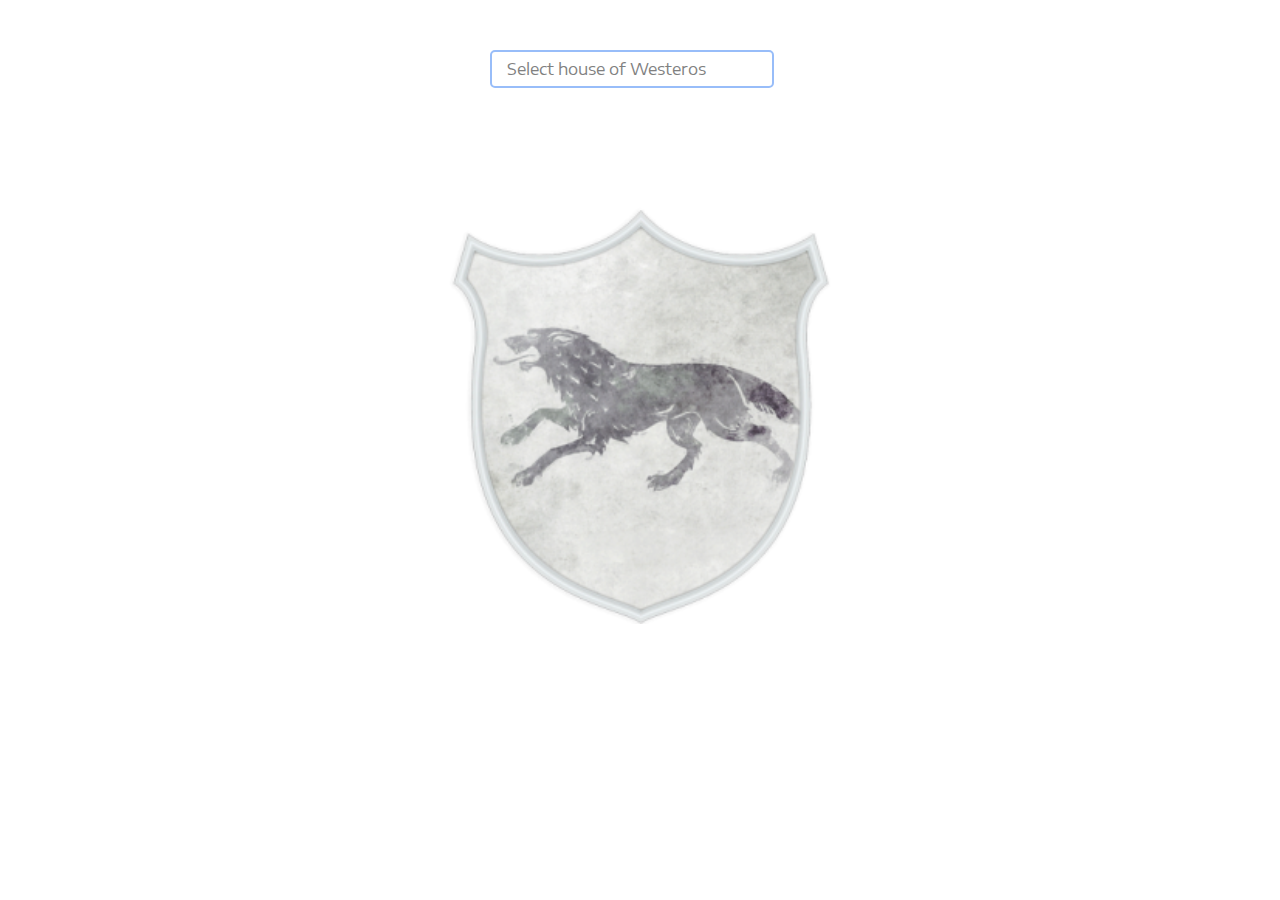
<file: WD_PS3 jQuery/index.html>
<!DOCTYPE html>
<html lang="en">
<head>
    <meta charset="UTF-8">
    <link rel="stylesheet" href="style.css">
    <title>Title</title>
    <link rel="stylesheet" href="https://use.fontawesome.com/releases/v5.8.2/css/all.css"
          integrity="sha384-oS3vJWv+0UjzBfQzYUhtDYW+Pj2yciDJxpsK1OYPAYjqT085Qq/1cq5FLXAZQ7Ay" crossorigin="anonymous">
</head>
<body>
<div class="sesadas">
    <ul class="friends_Select">
        <li class="init">Select house of Westeros<i class="fas fa-sort-down"></i></li>
    </ul>
</div>

<div id="viewport">
    <ul id="slidewrapper">
        <li class="slide"><img src="img/House-Stark-Main-Shield.PNG.png" class="slide-img"></li>
        <li class="slide"><img src="img/Bronn-Main-Shield.png" class="slide-img"></li>
        <li class="slide"><img src="img/House-Arryn-Main-Shield.PNG.png" class="slide-img"></li>
        <li class="slide"><img src="img/House-Baratheon-Main-Shield.PNG.png" class="slide-img"></li>
        <li class="slide"><img src="img/House-Greyjoy-Main-Shield.PNG.png" class="slide-img"></li>
        <li class="slide"><img src="img/House-Lannister-Main-Shield.PNG.png" class="slide-img"></li>
        <li class="slide"><img src="img/House-Tully-Main-Shield.PNG.png" class="slide-img"></li>
        <li class="slide"><img src="img/House-Martell-Main-Shield.PNG.png" class="slide-img"></li>
    </ul>
</div>
<script src="https://ajax.googleapis.com/ajax/libs/jquery/3.4.0/jquery.min.js"></script>
<script src="main.js"></script>
</body>
</html>
</file>
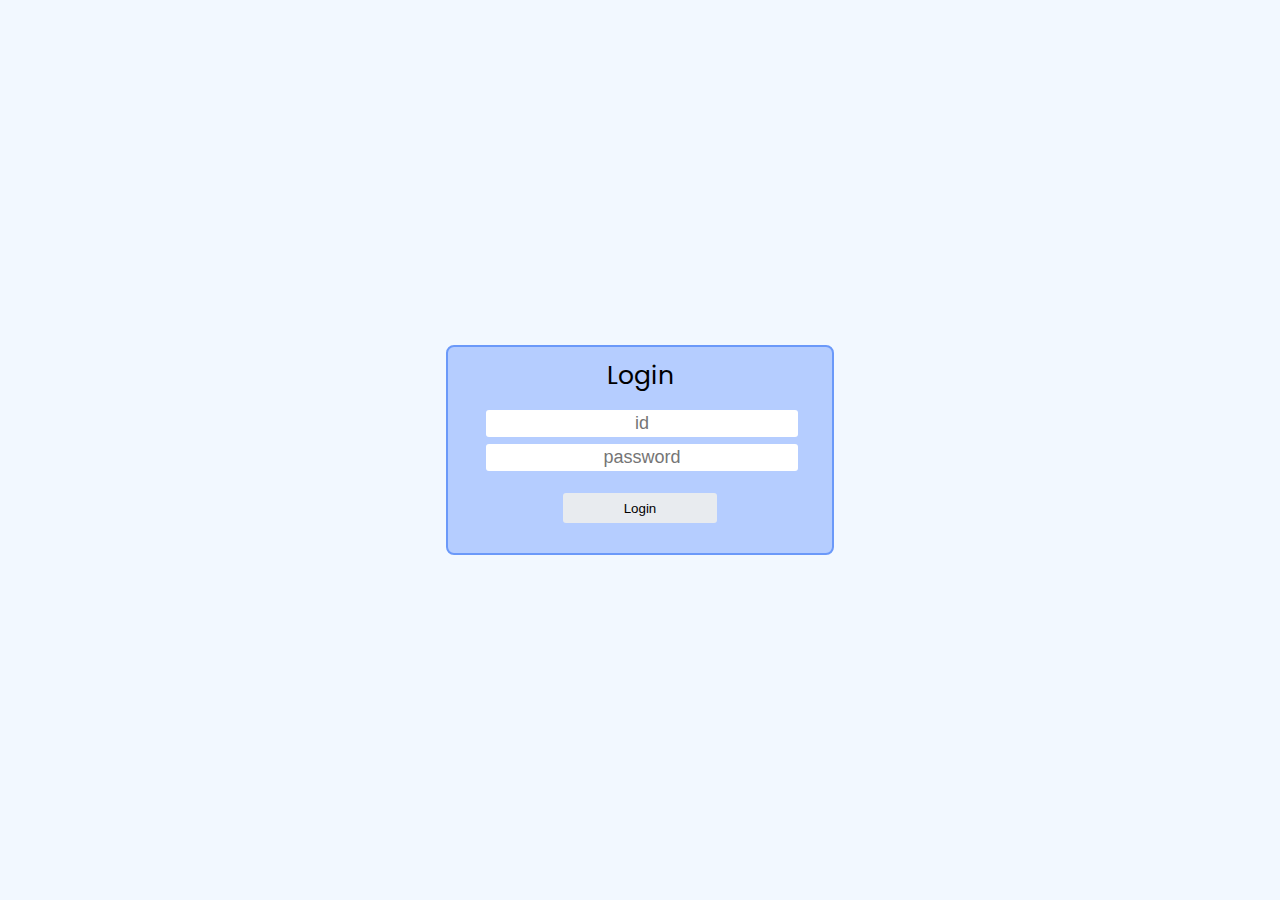
<file: WD_ST1 ATM/index.html>
<!DOCTYPE html>
<html lang="en">
<head>
    <meta charset="UTF-8">
    <title>Title</title>
    <link rel="stylesheet" href="style.css">
    <link rel="stylesheet" href="https://use.fontawesome.com/releases/v5.8.2/css/all.css"
          integrity="sha384-oS3vJWv+0UjzBfQzYUhtDYW+Pj2yciDJxpsK1OYPAYjqT085Qq/1cq5FLXAZQ7Ay" crossorigin="anonymous">
</head>
<body>
<div id="log_in">
    <p>Login</p>
    <input type="text" placeholder="id">
    <input type="password" placeholder="password">
    <button id="authorization">Login</button>
    <h3>Wrong personal information</h3>
</div>
<div id="log_out">
    <button id="logout"><h3>Log out <i class="fas fa-sign-out-alt"></i></h3></button>
</div>
<div id="container">
    <div style="display: none" id="users_info">
        <div class="moneyInBank"></div>
        <h3></h3>
        <div id="put_money_container">
            <h3>Here you can put money to your account</h3>
            <input id="put_money" type="number">
            <button id="btn_put_money">Put money</button>
            <h3 style="display: none;color: red;" id="put_money_error"></h3>
        </div>
        <div id="get_money_container">
            <h3>Here you can get money from your account</h3>
            <input id="get_money" type="number">
            <button id="btn_get_money">Get money</button>
            <h3 style="display: none;color: red;" id="get_money_error"></h3>
        </div>
    </div>
    <div style="display: none" id="admin_info">
        <div class="moneyInBank"></div>
        <h3>Put money to bank</h3>
        <input id="put_to_banks_bill" type="number">
        <h3></h3>
        <button id="put_money_to_bank">Put money to the banks bill</button>
        <h3 style="color: red;display: none" id="banks_bill_error"></h3>
        <br>
        <button id="logs_btn">Show Logs</button>
        <ol id="logs"></ol>
    </div>
</div>
<script src="https://ajax.googleapis.com/ajax/libs/jquery/3.4.0/jquery.min.js"></script>
<script src="atm-template.js"></script>
</body>
</html>
</file>
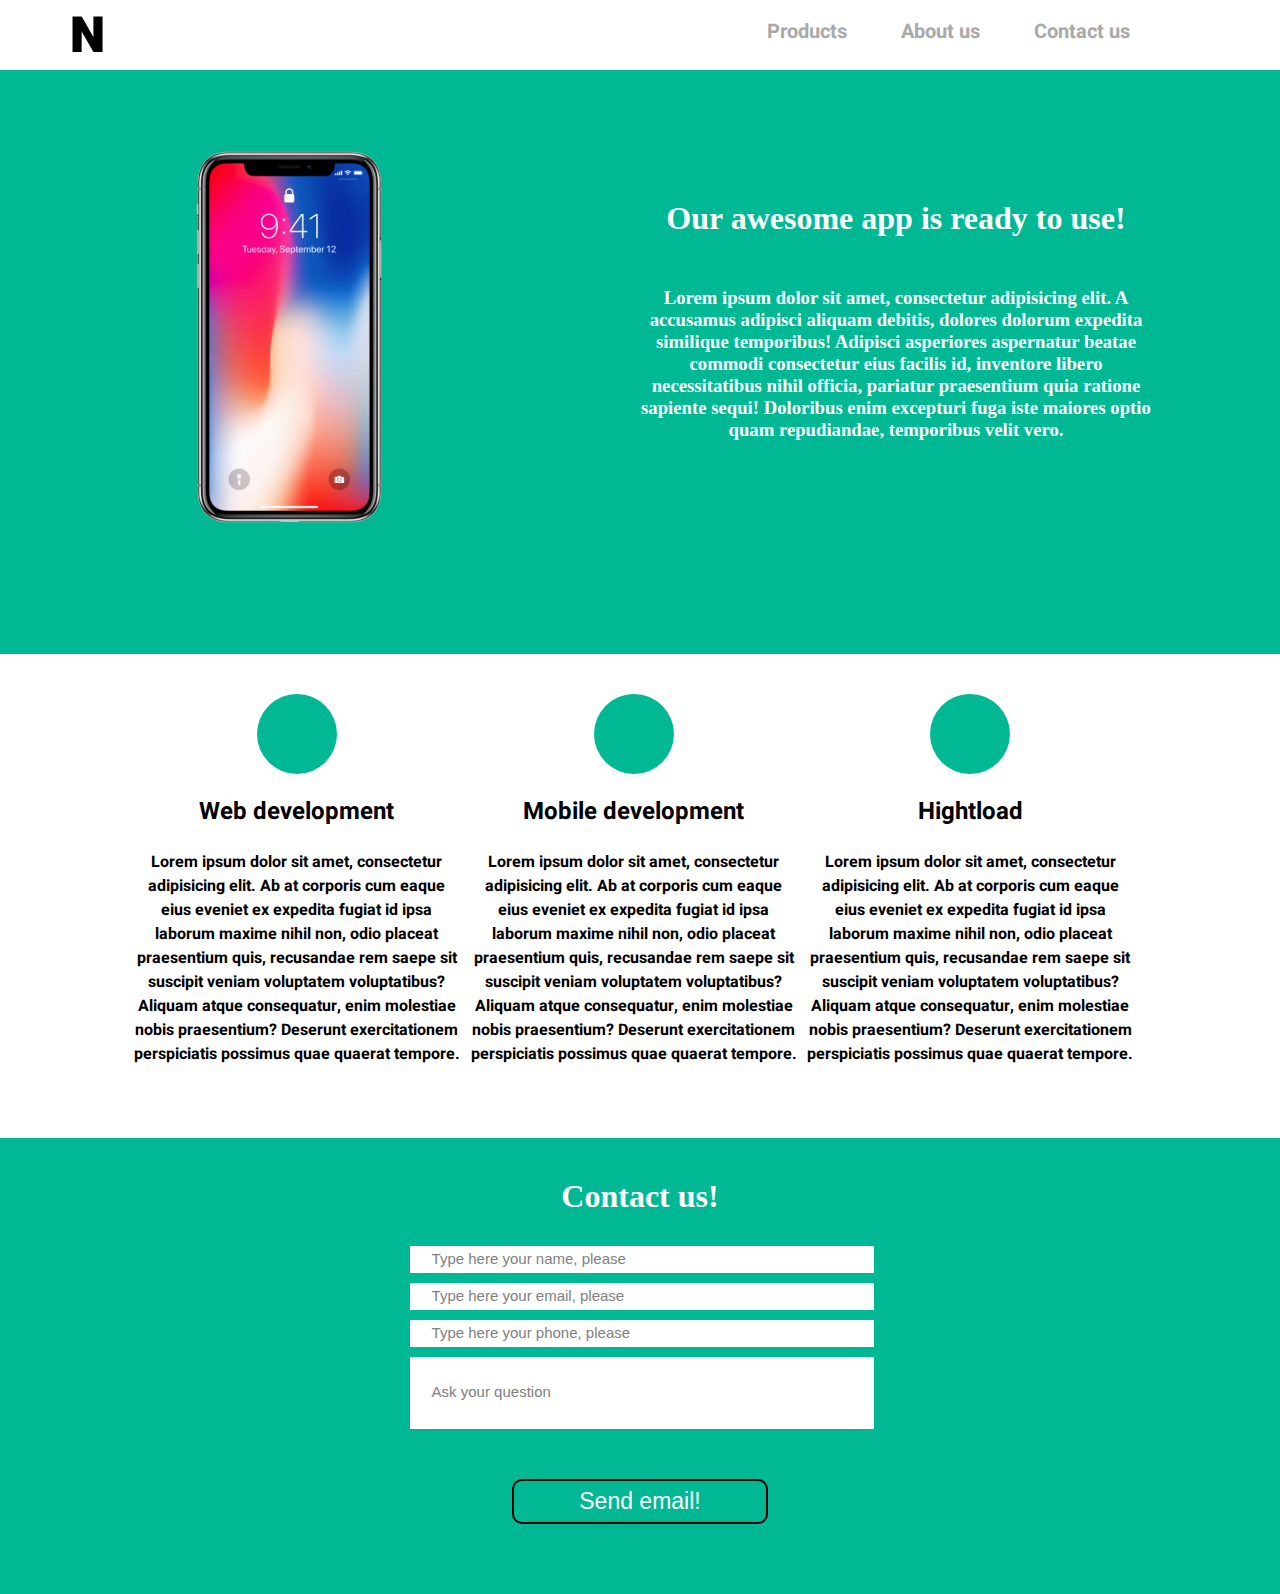
<file: WD_PS1 HTML, CSS/first task (LP).html>
<!doctype html>
<html lang="en">
<head>
    <meta charset="UTF-8">
    <meta name="viewport"
          content="width=device-width, user-scalable=no, initial-scale=1.0, maximum-scale=1.0, minimum-scale=1.0">
    <meta http-equiv="X-UA-Compatible" content="ie=edge">
    <link rel="stylesheet" href="style.css">
    <link rel="stylesheet" href="https://use.fontawesome.com/releases/v5.8.2/css/all.css"
          integrity="sha384-oS3vJWv+0UjzBfQzYUhtDYW+Pj2yciDJxpsK1OYPAYjqT085Qq/1cq5FLXAZQ7Ay" crossorigin="anonymous">
    <title>Landing page</title>
</head>
<body>
<div class="header">
    <div class="site__name">
        <a href="">
            <p class="first_letter">N</p>
            <p class="name_signs"><i class="fas fa-plus"></i></p>
            <p class="name_signs"><i class="fas fa-plus"></i></p>
        </a>
    </div>
    <div  class="header_items">
        <a href="#product"><h3>Products</h3></a>
        <a href="#about_us"><h3>About us</h3></a>
        <a href="#contact"><h3>Contact us</h3></a>
    </div>
</div>
<div id="product" class="content_part1">
    <div class="content_part1_content img_part">
        <img src="iphone-x-png.png" alt="">
    </div>
    <div class="content_part1_content text_part">
        <h1>Our awesome app is ready to use!</h1>
        <h3>Lorem ipsum dolor sit amet, consectetur adipisicing elit. A accusamus adipisci aliquam debitis, dolores
            dolorum expedita similique temporibus! Adipisci asperiores aspernatur beatae commodi consectetur eius
            facilis id, inventore libero necessitatibus nihil officia, pariatur praesentium quia ratione sapiente sequi!
            Doloribus enim excepturi fuga iste maiores optio quam repudiandae, temporibus velit vero.</h3>
    </div>
</div>
<div id="about_us" class="skills">
    <div class="skills_area">
        <div class="skills_content">
            <div class="circle">
                <i class="fas fa-code"></i>
            </div>
            <h2>Web development</h2>
            <h4>Lorem ipsum dolor sit amet, consectetur adipisicing elit. Ab at corporis cum eaque eius eveniet ex expedita fugiat id ipsa laborum maxime nihil non, odio placeat praesentium quis, recusandae rem saepe sit suscipit veniam voluptatem voluptatibus? Aliquam atque consequatur, enim molestiae nobis praesentium? Deserunt exercitationem perspiciatis possimus quae quaerat tempore.</h4>
        </div>
        <div class="skills_content">
            <div class="circle">
                <i class="fab fa-android"></i>
            </div>
            <h2>Mobile development</h2>
            <h4>Lorem ipsum dolor sit amet, consectetur adipisicing elit. Ab at corporis cum eaque eius eveniet ex expedita fugiat id ipsa laborum maxime nihil non, odio placeat praesentium quis, recusandae rem saepe sit suscipit veniam voluptatem voluptatibus? Aliquam atque consequatur, enim molestiae nobis praesentium? Deserunt exercitationem perspiciatis possimus quae quaerat tempore.</h4>
        </div>
        <div class="skills_content">
            <div class="circle">
                <i class="fas fa-cloud"></i>
            </div>
            <h2>Hightload</h2>
            <h4>Lorem ipsum dolor sit amet, consectetur adipisicing elit. Ab at corporis cum eaque eius eveniet ex expedita fugiat id ipsa laborum maxime nihil non, odio placeat praesentium quis, recusandae rem saepe sit suscipit veniam voluptatem voluptatibus? Aliquam atque consequatur, enim molestiae nobis praesentium? Deserunt exercitationem perspiciatis possimus quae quaerat tempore.</h4>
        </div>
    </div>
</div>
<div id="contact" class="contact_area">
    <h1>Contact us!</h1>
    <div class="contact_form">
        <label>
            <input placeholder="Type here your name, please" type="text">
        </label>
        <label>
            <input placeholder="Type here your email, please" type="email">
        </label>
        <label>
            <input placeholder="Type here your phone, please" type="tel">
        </label>
        <label>
            <input class="contact_area_text" placeholder="Ask your question" type="text">
        </label>
    </div>
    <button class="contact_btn">
        Send email!
    </button>
</div>
<p id="back-top"><a href="#top"><span></span></a></p>
<script src="https://ajax.googleapis.com/ajax/libs/jquery/3.4.0/jquery.min.js"></script>
<script src="jquery.malihu.PageScroll2id.min.js"></script>
<script src="main.js"></script>
</body>
</html>
</file>
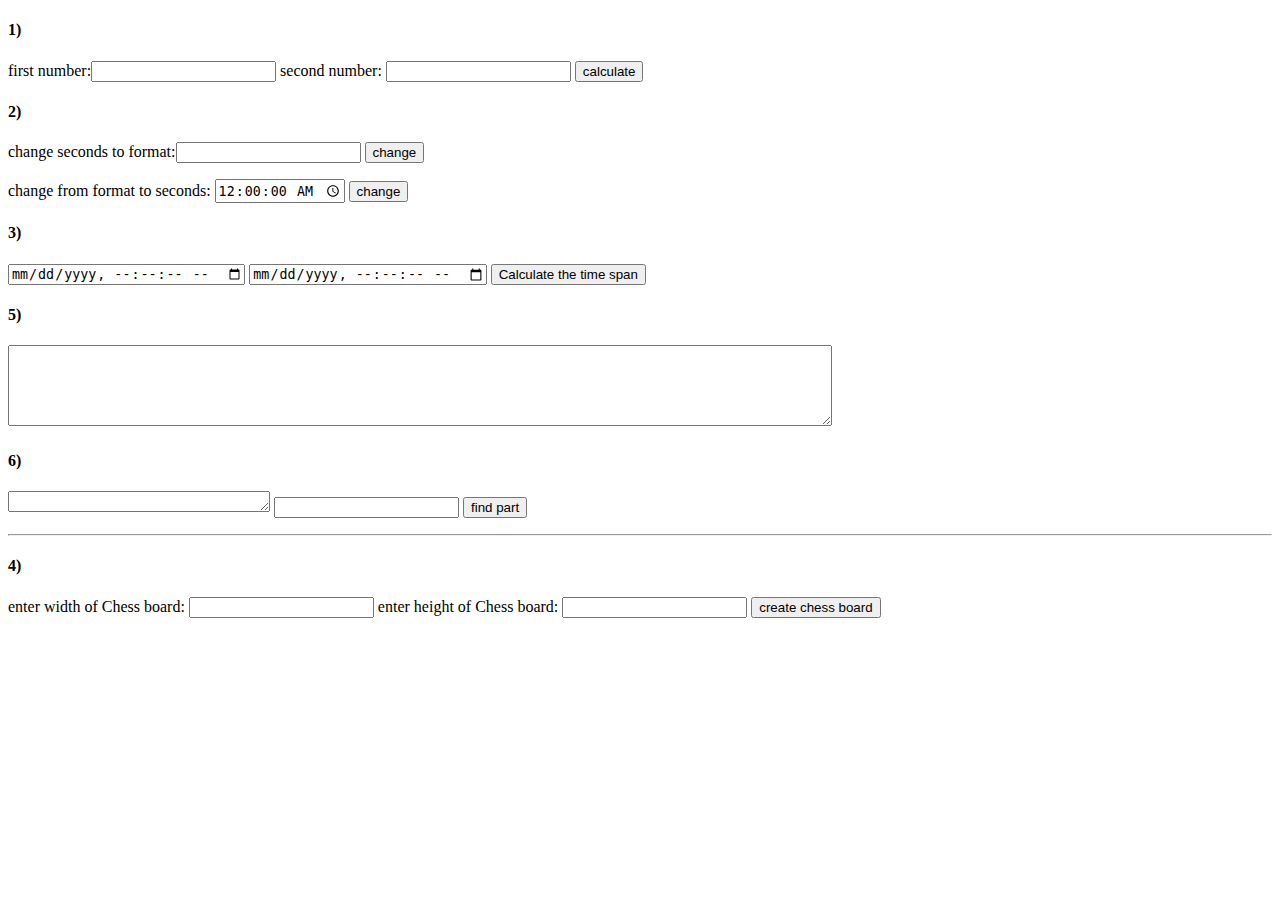
<file: WD_PS2 Javascript + RegExp/Second task.html>
<!doctype html>
<html lang="en">
<head>
    <meta charset="UTF-8">
    <meta name="viewport"
          content="width=device-width, user-scalable=no, initial-scale=1.0, maximum-scale=1.0, minimum-scale=1.0">
    <meta http-equiv="X-UA-Compatible" content="ie=edge">
    <title>Document</title>
</head>
<body>
<div>
    <h4>1)</h4>
    first number:<label for="first_N"></label><input id="first_N" type="number">
    second number: <label for="second_N"></label><input id="second_N" type="number">
    <button onclick="calculateNumbers()">calculate</button>
    <p id="result"></p>
</div>
<div>
    <h4>2)</h4>
    change seconds to format:<label for="seconds"></label><input id="seconds" type="text">
    <button onclick="translateFromTimeFormatToSeconds()">change</button>
    <p id="format_show"></p>
    change from format to seconds: <label for="time"></label><input id="time" type="time" value="00:00:00" step="1">
    <button onclick="translateFromSecondsToTimeFormat()">change</button>
    <p id="seconds_show"></p>
    <h4>3)</h4>
    <label for="first_date"></label><input id="first_date" step="1" type="datetime-local">
    <label for="second_date"></label><input id="second_date" step="1" type="datetime-local">
    <button onclick="calculateTimeSpan()">Calculate the time span</button>
    <p id="result_of_calculation"></p>
    <h4>5)</h4>
    <label for="link_finder"></label><textarea name="" id="link_finder" cols="100" rows="5" onblur="findLinksAndIPs()"></textarea>
    <ol id="links"></ol>
    <h4>6)</h4>
    <label for="sting_to_find_in"></label><textarea name="" id="sting_to_find_in" cols="30" rows="1"></textarea>
    <label for="find_in_string"></label><input id="find_in_string" type="text">
    <button onclick="findThePartInTheString()">find part</button>
    <p id="found_string"></p>
</div>
<hr>
<div>
    <h4>4)</h4>
    enter width of Chess board: <label for="chess_width"></label><input id="chess_width" type="number">
    enter height of Chess board: <label for="chess_height"></label><input id="chess_height" type="number">
    <button onclick="createAChessboard()">create chess board</button>
    <p id="chess_error"></p>
    <div id="chess_board" style="border: solid;font-size: 0;display: none"></div>
</div>
<script src="main.js"></script>
</body>
</html>
</file>
<file: WD_PS3 jQuery/style.css>
@import url('https://fonts.googleapis.com/css?family=Encode+Sans+Expanded&display=swap');

body {
    font-family: 'Encode Sans Expanded';
    margin: 0;
}

.friends_Select {
    display: inline-block;
    text-align: left;
    list-style-type: none;
    margin-left: calc(50% - 150px);
    margin-top: 50px;
    padding: 7px 15px;
    width: 250px;
    color: gray;
    border-style: solid;
    border-radius: 5px;
    border-color: #98bdf9;
    border-width: 2px;
}
.friends_Select i{
    color: black;
    margin-left: 30px;
}
.friends_Select li:not(.init) {
    display: none;
    background: white;
    padding-top: 5px;
    padding-bottom: 5px;
}

.friends_Select li:not(.init):hover, ul li.selected:not(.init) {
    background-color:#dee7f4;

}

#viewport {
    width: 30%;
    margin: 100px auto 0;
    position: relative;
    overflow: hidden;
    -webkit-user-select: none;
    -moz-user-select: none;
    -ms-user-select: none;
    -o-user-select: none;
    user-select: none;
    text-align: center;
}

#slidewrapper {
    position: relative;
    width: calc(100% * 16);
    -webkit-transition: 1s;
    -o-transition: 1s;
    transition: 1s;
    margin: 0;
    padding: 0;
    -webkit-transition-timing-function: cubic-bezier(.67,.01,.23,1);
    -o-transition-timing-function: cubic-bezier(.67,.01,.23,1);
    transition-timing-function: cubic-bezier(.67,.01,.23,1);
}

#slidewrapper, #slidewrapper ul, #slidewrapper li {
    margin: 0;
    padding: 0;
}

.slide {
    width: calc(100%/16);
    list-style: none;
    display: inline-block;
    float: left;
}

.slide-img {
    width: 100%;
}
</file>
<file: WD_ST1 ATM/style.css>
@import url('https://fonts.googleapis.com/css?family=Poppins&display=swap');

body {
    margin: 0;
    padding: 0;
    background-color: #f2f8ff;
    font-family: 'Poppins';
}
body button:hover{
    cursor: pointer;
}

/**
log in styles
 */
#log_in {
    position: absolute;
    top: 50%;
    left: 50%;
    width: 30%;
    transform: translate(-50%, -50%);
    border-style: solid;
    border-width: 2px;
    border-color: #6b99f9;
    border-radius: 8px;
    background-color: #b5cdff;
    padding-top: 10px;
    padding-bottom: 30px;
}

#log_in p {
    margin-top: 0;
    text-align: center;
    font-size: 25px;
    margin-bottom: 15px;
}

#log_in input {
    margin-left: 10%;
    width: 80%;
    margin-bottom: 7px;
    border-style: none;
    border-radius: 3px;
    height: 25px;
    font-size: 18px;
    text-align: center;
}

#log_in input::placeholder {
    text-align: center;
    font-size: 18px;
}

#log_in button {
    width: 40%;
    margin-left: 30%;
    border-style: none;
    border-radius: 3px;
    height: 30px;
    margin-top: 15px;
    background-color: #e8ebef;
}

#log_in button:hover {
    border-style: none;
    border-radius: 3px;
    background-color: #939dad;

}

#log_in h3 {
    display: none;
    color: #ff674c;
}
/**
log out styles
 */

#log_out {
    position: absolute;
    top: 0;
    right: 0;
    width: auto;
    height: auto;
    display: none;

}
#logout {
    width: 100px;
    margin-top: 10px;
    margin-right: 10px;
    border-style: none;
    border-radius: 3px;
    background-color: rgba(0, 0, 0, 0);
}

#logout:hover {
    background-color: #88b2f7;
    transition: 1.5s;
}
#container{
    display: none;
    position: absolute;
    top: 10%;
    left: 10%;
    width: 80%;
    height: auto;
    padding-top: 30px;
    padding-bottom: 30px;
    margin: 0;
    text-align: center;
}
#put_money_container,#get_money_container{
    width: 50%;
    float: left;
}
#container input{
    height: 25px;
    border-style: solid;
    border-radius: 4px;
    border-color: #00b894;
    padding-left: 5px;
}
#container input:focus{
    border-color: blueviolet;
}
#container button{
    height: 30px;
    border-color: #88b2f7;
    border-style: solid;
    border-radius: 4px;
    background-color: #f2f8ff;
    font-size: 15px;
    font-weight: 600;
    color: #518def;
}
#container button:hover{
    background-color: #afbacc;
    color: blue;
    transition: 1s;
}
#logs_btn{
    margin-top: 20px;
}
#logs{
    font-size: 18px;
}
</file>
<file: WD_PS1 HTML, CSS/style.css>
@import url('https://fonts.googleapis.com/css?family=Heebo&display=swap');

body {
    background-color: #00b894;
    margin: 0;
}

a {
    text-decoration: none;
}

.header {
    top: 0;
    left: 0;
    width: 100%;
    background-color: white;
    height: 70px;
    overflow: hidden;
    position: absolute;
}

.site__name {
    display: inline-block;
    margin-left: 70px;
}

.first_letter {
    color: black;
    padding-top: 0px;
    margin-top: 0;
    margin-bottom: 0;
    font-family: 'Heebo';
    font-size: 50px;
    font-weight: 900;
    float: left;

}

.name_signs {
    float: left;
    color: #55efc4;
    padding-top: 10px;
    margin-top: 0;
    margin-bottom: 0;
    font-size: 40px;
    font-weight: 500;
    padding-right: 3px;
}

.header_items {
    float: right;
    height: 100%;
    display: inline-block;
    margin-right: 150px;
}

.header_items a {
    text-align: center;
}

.header_items h3 {
    display: inline-block;
    font-family: 'Heebo';
    font-size: 20px;
    font-weight: 700;
    color: darkgray;
    margin-left: 50px;
    margin-top: 17px;
}

.content_part1 {
    display: inline-block;
    margin-top: 150px;
    width: 100%;
    overflow-x: hidden;
    top: 0;
}

.content_part1_content {
    position: relative;
    display: inline-block;
    width: 50%;
    height: 500px;
}

.img_part {
    left: 0;
    float: left;
}

.img_part img {
    width: 30%;
    margin-left: 30%;
}

.text_part {
    right: 0;
    text-align: center;
    color: white;
}

.text_part h3 {
    margin-top: 50px;
    width: 80%;
}

.text_part h1 {
    margin-top: 50px;
    width: 80%;
}

.skills {
    background-color: white;
    width: 100%;
    left: 0;
    font-family: 'Heebo';
}

.circle {
    margin: auto;
    margin-bottom: 20px;
    width: 80px;
    height: 80px;
    background: #00b894;
    -moz-border-radius: 50px;
    -webkit-border-radius: 50px;
    border-radius: 50px;
    color: #fff;
    text-align: center;
}

.circle i {
    text-align: center;
    padding-top: 25%;
    font-size: 35px;
    color: white;
    z-index: 9999;
}

.skills_area {
    width: 80%;
    margin-left: 10%;
}

.skills {
    display: inline-block;
    padding-bottom: 50px;
}

.skills_content {
    margin-top: 40px;
    display: inline-block;
    width: 32%;
    margin-left: 5px;
    text-align: center;
}

.contact_area h1 {
    margin-top: 40px;
    text-align: center;
    color: white;
}

.contact_form {
    width: 60%;
    margin-left: 20%;
}

.contact_form input {
    margin-top: 10px;
    border-style: none;
    height: 25px;
    width: 60%;
    margin-left: 20%;
}

.contact_form input::placeholder {
    font-size: 15px;
    color: gray;
    padding-left: 20px;
}

.contact_btn {
    margin-top: 50px;
    margin-bottom: 70px;
    padding-top: 7px;
    padding-bottom: 7px;
    margin-left: 40%;
    width: 20%;
    border-style: solid;
    border-radius: 10px;
    background-color: #00b894;
    color: white;
    font-size: 23px;
}
.contact_area_text{
    height: 70px !important;
}
#back-top{
    position:fixed;
    bottom:15px;
    right:7%;
}

#back-top span{
    width:64px;
    height:64px;
    display:block;
    margin-bottom:7px;
    background: url(up.png) no-repeat center center;
    background-size: cover;
    -webkit-border-radius:15px;
    -moz-border-radius:15px;
    border-radius:25px;
    -webkit-transition:1s;
    -moz-transition:1s;
    transition:1s;
}
#back-top a:hover span{background-color:silver}
</file>
